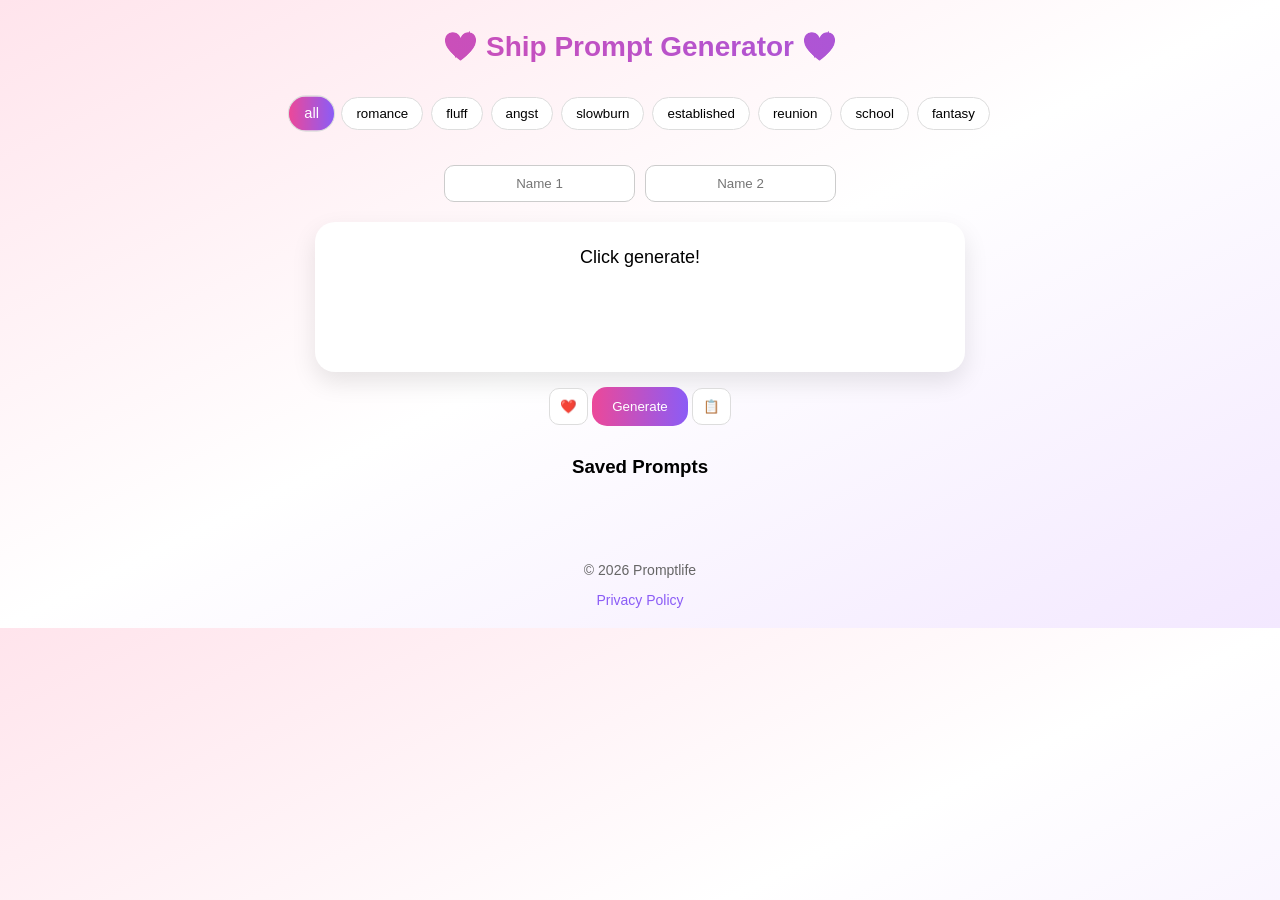
<file: index.html>
<!DOCTYPE html>
<html lang="en">
<head>
  <script async src="https://pagead2.googlesyndication.com/pagead/js/adsbygoogle.js?client=ca-pub-4894835290877784"
     crossorigin="anonymous"></script>
<meta charset="UTF-8">
<title>Ship Prompt Generator</title>
<meta name="viewport" content="width=device-width, initial-scale=1.0">

<style>
body {
  margin: 0;
  font-family: Arial, sans-serif;
  background: linear-gradient(to bottom right, #ffe4ec, #ffffff, #f3e8ff);
  text-align: center;
}

h1 {
  margin-top: 30px;
  font-size: 28px;
  background: linear-gradient(to right, #ec4899, #8b5cf6);
  -webkit-background-clip: text;
  color: transparent;
}

.tabs {
  display: flex;
  overflow-x: auto;
  gap: 8px;
  padding: 15px;
  justify-content: center;
}

.tabs button {
  padding: 8px 14px;
  border-radius: 20px;
  border: 1px solid #ddd;
  background: white;
  cursor: pointer;
}

.tabs button.active {
  background: linear-gradient(to right, #ec4899, #8b5cf6);
  color: white;
  transform: scale(1.1);
}

.inputs {
  display: flex;
  justify-content: center;
  gap: 10px;
  margin: 20px;
}

input {
  padding: 10px;
  border-radius: 10px;
  border: 1px solid #ccc;
  text-align: center;
}

.card {
  background: white;
  padding: 25px;
  margin: auto;
  width: 80%;
  max-width: 600px;
  border-radius: 20px;
  box-shadow: 0 10px 25px rgba(0,0,0,0.1);
  font-size: 18px;
  min-height: 100px;
}

.buttons {
  margin-top: 15px;
}

button.main {
  padding: 12px 20px;
  background: linear-gradient(to right, #ec4899, #8b5cf6);
  color: white;
  border: none;
  border-radius: 15px;
  cursor: pointer;
}

.small-btn {
  padding: 10px;
  border-radius: 10px;
  border: 1px solid #ddd;
  background: white;
  cursor: pointer;
}

.liked {
  margin-top: 30px;
}
</style>
</head>

<body>

<h1>💖 Ship Prompt Generator 💖</h1>

<div class="tabs" id="tabs"></div>

<div class="inputs">
  <input id="name1" placeholder="Name 1">
  <input id="name2" placeholder="Name 2">
</div>

<div class="card" id="promptBox">Click generate!</div>

<div class="buttons">
  <button class="small-btn" onclick="toggleLike()">❤️</button>
  <button class="main" onclick="generatePrompt()">Generate</button>
  <button class="small-btn" onclick="copyPrompt()">📋</button>
</div>

<div class="liked">
  <h3>Saved Prompts</h3>
  <div id="saved"></div>
</div>
<footer style="margin-top: 50px; padding: 20px; font-size: 14px; color: #666;">
    <p>&copy; 2026 Promptlife </p>
    <a href="privacy.html" style="color: #8b5cf6; text-decoration: none;">Privacy Policy</a>
  </footer>

</body>
</html>
<script>
const categories = ["all","romance","fluff","angst","slowburn","established","reunion","school","fantasy"];

let prompts = {
  romance: [
"[insert name] confesses something they should've said a long time ago and [insert name] isn't sure how to respond.",
"[insert name] finds an old love letter from [insert name] that was never sent.",
"[insert name] fixes [insert name]'s tie before prom",
"[insert name] gives [insert name] a promise ring",
"[insert name] and [insert name] have a beach wedding",
"[insert name] sees [insert name] in their wedding dress for the first time",
"[insert name] kisses [insert name] during a fight",
"[insert name] leaves the dance early. [insert name] chases after them",
"[insert name] and [insert name] hold pinkies instead of hands",
"[insert name] sees [insert name] again after years apart. 'You changed. In a good way'",
"[insert name] and [insert name] hold hands as the city burns",
"[insert name] and [insert name] run away together",
"[insert name] and [insert name] meet for the first time at a bar",
"[insert name] takes pictures of [insert name] with a digital camera in golden hour light",
"[insert name] and [insert name] slow dance",
"[insert name] and [insert name] watch the sunset together",
"[insert name] and [insert name] have a late night call",
"[insert name] and [insert name] go for a late night drive",
"[insert name] and [insert name] kiss while fireworks go off in the background",
"[insert name] and [insert name] slow dance in the living room with no music",
"[insert name] and [insert name] slow dance on the balcony under the moonlight",
"[insert name] and [insert name] crash a wedding just to dance together",
"[insert name] and [insert name] get caught kissing by a giggling friend",
"[insert name] plans a surprise stargazing date for [insert name]",
"[insert name] and [insert name] get caught in a photo booth kiss",
"[insert name] kisses [insert name]'s forehead after every goodbye",
"[insert name] and [insert name] exchange handmade Valentine's cards",
"[insert name] and [insert name] dance under string lights",
"[insert name] and [insert name] stargaze on the roof with hot cocoa",
"[insert name] and [insert name] watch the sunrise together in pajamas",
"[insert name] surprises [insert name] with a picnic under the stars",
"[insert name] and [insert name] share a milkshake at a diner and keep stealing glances",
"[insert name] writes [insert name]'s name in the sand at the beach",
"[insert name] and [insert name] argue loudly in the rain",
"[insert name] and [insert name] have a beach day",
"[insert name] and [insert name] run through the city at night laughing",
"[insert name] pulls [insert name] into a kiss just to prove a point",
"[insert name] kisses [insert name] mid-sentence",
"[insert name] and [insert name] slow dance in the kitchen at midnight",
"[insert name] looks at [insert name] like they're the only person in the room",
"[insert name] cups [insert name]'s face before kissing them softly",
"[insert name] and [insert name] fall asleep tangled together after talking all night",
"[insert name] brushes [insert name]'s hair out of their face before kissing them",
"[insert name] and [insert name] share a quiet moment after everyone leaves",
"[insert name] pulls [insert name] closer during a hug and doesn't let go",
"[insert name] kisses [insert name]'s hand absentmindedly",
"[insert name] and [insert name] sit close enough that their knees touch and neither moves",
"[insert name] looks at [insert name] and realizes they're in love",
"[insert name] and [insert name] share their first kiss somewhere unexpected",
"[insert name] and [insert name] fall in love slowly without realizing it",
"[insert name] whispers 'stay' and [insert name] does",
"[insert name] and [insert name] laugh into a kiss",
"[insert name] kisses [insert name] like they've been waiting forever",
"[insert name] and [insert name] share a long hug that turns into something more",
"[insert name] leans in first and [insert name] freezes for a second before kissing back",
"[insert name] pulls [insert name] into their lap without thinking",
"[insert name] rests their forehead against [insert name]'s",
"[insert name] and [insert name] walk side by side, hands brushing until they finally hold",
"[insert name] kisses [insert name] just to shut them up",
"[insert name] and [insert name] get caught staring at each other",
"[insert name] and [insert name] kiss in the rain like it's a movie scene",
"[insert name] whispers something soft that makes [insert name] blush instantly",
"[insert name] and [insert name] sit in silence, completely comfortable",
"[insert name] traces [insert name]'s lips with their thumb before kissing them",
"[insert name] pulls [insert name] into a hug from behind",
"[insert name] kisses [insert name] on impulse and immediately panics",
"[insert name] and [insert name] share a kiss that feels like coming home",
"[insert name] looks at [insert name] and forgets what they were saying",
"[insert name] and [insert name] fall asleep holding hands",
"[insert name] gently tilts [insert name]'s chin up before kissing them",
"[insert name] kisses [insert name] softly before pulling away too soon",
"[insert name] and [insert name] share a look that says everything they can't",
"[insert name] pulls [insert name] closer in a crowded room",
"[insert name] kisses [insert name] like it's their last chance",
"[insert name] and [insert name] finally admit their feelings after denying it for so long"
],
  fluff: [
"[insert name] and [insert name] have a pillow fight",
"[insert name] steals [insert name]'s hoodie",
"[insert name] pretends to be asleep so [insert name] will carry them to bed",
"[insert name] pulls the blanket over [insert name] without waking them",
"[insert name] and [insert name] fall asleep on call",
"[insert name] and [insert name] make a midnight snack together",
"[insert name] memorizes [insert name]'s coffee order",
"[insert name] and [insert name] have a cozy night in on a rainy afternoon",
"[insert name] and [insert name] hold hands at the movies",
"[insert name] bakes [insert name] a birthday cake",
"[insert name] and [insert name] spend christmas together",
"[insert name] and [insert name] prank trick or treaters together",
"[insert name] is scared of thunder, [insert name] holds them through it",
"[insert name] and [insert name] go to the fair",
"[insert name] catches [insert name] staring at them in class",
"[insert name] helps [insert name] clean their closet",
"[insert name] falls asleep on [insert name]'s lap at a sleepover",
"[insert name] and [insert name] slow dance to a song only they can hear",
"[insert name] gives [insert name] a handmade bracelet",
"[insert name] lends [insert name] their scarf during a chilly day",
"[insert name] paints [insert name]'s nails while they talk about nothing",
"[insert name] and [insert name] share headphones on the bus",
"[insert name] plays with [insert name]'s hair absentmindedly",
"[insert name] gives [insert name] a nickname that only they're allowed to use",
"[insert name] ties [insert name]'s shoelaces when they're rushing",
"[insert name] puts a flower crown on [insert name]'s head",
"[insert name] shares their last cookie with [insert name]",
"[insert name] kisses [insert name] on the forehead before class",
"[insert name] carries [insert name] on their back through the hallway",
"[insert name] builds a pillow fort and invites [insert name] to hang out inside",
"[insert name] and [insert name] decorate cookies together and make a mess",
"[insert name] braids [insert name]'s hair before a big event",
"[insert name] doodles hearts next to [insert name]'s name in class",
"[insert name] gently wipes frosting off [insert name]'s nose",
"[insert name] surprises [insert name] with a scrapbook full of memories",
"[insert name] wakes [insert name] up with a soft good morning text",
"[insert name] traces shapes on [insert name]'s arm as they talk",
"[insert name] sneaks a photo of [insert name] while they're smiling",
"[insert name] writes a note and hides it in [insert name]'s lunchbox",
"[insert name] listens to [insert name] talk about something they love",
"[insert name] lets [insert name] draw little doodles on their hand",
"[insert name] picks up [insert name] from school with hot chocolate",
"[insert name] and [insert name] fall asleep on the couch halfway through movie night",
"[insert name] kisses [insert name] on the nose after a snowball fight",
"[insert name] bakes cookies just to see [insert name] smile",
"[insert name] pretends to hate cuddling but melts when [insert name] hugs them",
"[insert name] lets [insert name] wear their hoodie and it's way too big",
"[insert name] blushes every time [insert name] says their name",
"[insert name] and [insert name] play video games and keep cheating to make each other laugh",
"[insert name] gives [insert name] a piggyback ride after they trip",
"[insert name] keeps pretending to need help just to hold [insert name]'s hand",
"[insert name] hides in [insert name]'s scarf because it smells like them",
"[insert name] gets distracted watching [insert name] laugh",
"[insert name] and [insert name] sing together in the car",
"[insert name] wraps [insert name] in a blanket like a burrito",
"[insert name] and [insert name] get lost in a corn maze",
"[insert name] texts [insert name] 'come outside' and shows up with ice cream",
"[insert name] starts a tickle fight and regrets it immediately",
"[insert name] and [insert name] wear matching sweaters and don't even notice",
"[insert name] and [insert name] take naps together under a shared blanket",
"[insert name] and [insert name] try to stay mad at each other, and fail",
"[insert name] wears glitter because [insert name] likes it",
"[insert name] and [insert name] reenact romantic movie scenes, badly",
"[insert name] and [insert name] write 'I love you' in steam on the mirror",
"[insert name] and [insert name] try to teach their pet a trick together",
"[insert name] plays with [insert name]'s hair during long car rides",
"[insert name] makes [insert name] pancakes shaped like hearts",
"[insert name] and [insert name] wear matching onesies on a rainy day",
"[insert name] sings [insert name] to sleep",
"[insert name] draws on [insert name]'s hand",
"[insert name] gives [insert name] a homemade gift",
"[insert name] carries [insert name] across puddles",
"[insert name] sneaks kisses every time [insert name] looks away",
"[insert name] and [insert name] build a blanket fort and never want to leave",
"[insert name] and [insert name] read together in a tree",
"[insert name] buys [insert name] art supplies",
"[insert name] picks [insert name] flowers",
"[insert name] and [insert name] cut each other's hair",
"[insert name] and [insert name] make a playlist that reminds them of each other",
"[insert name] teaches [insert name] how to ice skate and they keep falling together",
"[insert name] reads a book out loud while [insert name] lays in their lap",
"[insert name] and [insert name] build a pillow fort and hide from their responsibilities",
"[insert name] and [insert name] get caught in the rain and laugh the whole way home",
"[insert name] and [insert name] keep kissing during red lights on a long drive",
"[insert name] and [insert name] have matching phone wallpapers without telling each other",
"[insert name] keeps a list of things [insert name] says that make them smile",
"[insert name] and [insert name] take cheesy photos in a photobooth",
"[insert name] and [insert name] send voice notes of 'I miss you' during the day",
"[insert name] sneaks into [insert name]'s bed during a thunderstorm",
"[insert name] and [insert name] celebrate silly anniversaries just for an excuse to spoil each other",
"[insert name] and [insert name] whisper silly things to make each other giggle",
"[insert name] and [insert name] feed each other breakfast in bed",
"[insert name] and [insert name] adopt a stray animal",
"[insert name] can't stop talking about [insert name] to everyone they know",
"[insert name] plans a scavenger hunt to all of [insert name]'s favorite places",
"[insert name] writes little notes for [insert name] and hides them everywhere"
],
  angst: [
"[insert name] is supposed to be focusing on the game, but keeps watching [insert name] laugh with someone else.",
"[insert name] used to wait by [insert name]'s locker, now they walk past it",
"[insert name] says 'we were just kids.' [insert name] still remembers every second",
"[insert name] says something they can't take back, and [insert name] doesn't respond.",
"[insert name] realizes their love for [insert name] far too late",
"[insert name] accidentally hurts [insert name]",
"[insert name] and [insert name] break up. Years later, they meet at a friend's wedding",
"[insert name] waits for [insert name] at a restaurant. They don't show up",
"[insert name] waits at a bus stop with a gift for [insert name] they never got to give",
"[insert name] watches everyone else leave the party. [insert name] said they'd come",
"[insert name] and [insert name] still talk, but not about the things that matter",
"[insert name] says 'I'm fine' while [insert name] searches their face for the truth",
"[insert name] listens to the voicemail from [insert name] on repeat, but never replies",
"[insert name] and [insert name] both remember the fight differently",
"[insert name] leaves before the coffee brews, and [insert name] doesn't ask why anymore",
"[insert name] and [insert name] stop arguing. They also stop talking",
"[insert name] lets [insert name] go because they think it's what's best",
"[insert name] sits beside [insert name] on the couch, but the space between them feels wider",
"[insert name] looks at the anniversary date on the calendar and pretends not to notice",
"[insert name] holds [insert name]'s hand out of habit, not love",
"[insert name] still wears their ring. [insert name] doesn't anymore",
"[insert name] rewrites the text again and again before finally pressing send",
"[insert name] cries in the car while [insert name] sleeps beside them, unaware",
"[insert name] saves the last piece of cake, but [insert name] never comes home to eat it",
"[insert name] folds [insert name]'s laundry like they used to, even though they don't live there anymore",
"[insert name] and [insert name] spend the night talking about everything except what really hurts",
"[insert name] plays their favorite song, hoping [insert name] will remember",
"[insert name] helps [insert name] pack, pretending it's not the last time",
"[insert name] laughs at [insert name]'s joke and realizes they've missed this",
"[insert name] and [insert name] go out to dinner and talk like strangers",
"[insert name] kisses [insert name] like they're afraid it's the last time",
"[insert name] says 'I love you' out loud. [insert name] doesn't hear it",
"[insert name] returns home and finds everything just as they left it, except [insert name]",
"[insert name] notices the space where [insert name]'s toothbrush used to be",
"[insert name] says 'goodbye' like they don't want to mean it",
"[insert name] runs into [insert name] in the rain. They both say 'hi' like it hurts",
"[insert name] holds [insert name] tightly and knows they're slipping away",
"[insert name] says 'I missed you' and [insert name] doesn't say it back",
"[insert name] writes a song about [insert name] and never plays it for them",
"[insert name] wakes up from a dream where [insert name] still loved them",
"[insert name] and [insert name] say goodbye with a hug that lasts too long",
"[insert name] and [insert name] talk about the future without mentioning each other in it",
"[insert name] hears a song on the radio and drives in silence",
"[insert name] makes dinner for two and throws half of it away",
"[insert name] finds an unsent letter addressed to [insert name] in the back of a drawer",
"[insert name] can't sleep in their old bed without [insert name]",
"[insert name] hears someone say [insert name]'s name in a crowd and turns",
"[insert name] stands in front of [insert name]'s door, debating whether to knock",
"[insert name] dreams about [insert name] and wakes up with tears on their pillow",
"[insert name] keeps rereading old texts from [insert name], trying to find a reason it ended",
"[insert name] tries dating again and finds themselves comparing everyone to [insert name]",
"[insert name] waits in the rain just in case [insert name] shows up",
"[insert name] misses the arguments more than the silence",
"[insert name] finds one of [insert name]'s shirts in the laundry and breaks down",
"[insert name] answers an unknown number, hoping it's [insert name]",
"[insert name] sits at the edge of the bed where [insert name] used to sleep",
"[insert name] finally takes off the ring and whispers 'thank you'",
"[insert name] hears the door creak and thinks, for a second, it's [insert name]",
"[insert name] lets go of the last thing that reminded them of [insert name]",
"[insert name] sets the table for one",
"[insert name] tries to forget but the city won't let them",
"[insert name] feels [insert name] in every room they walk into",
"[insert name] skips practice, and [insert name] finds them alone in the locker room, crying.",
"[insert name] has to leave [insert name] behind",
"[insert name] and [insert name] get into a huge fight",
"[insert name] finds out [insert name] is using them for money",
"[insert name] and [insert name] lose each other during a zombie apocalypse",
"[insert name] still sets the table for two",
"[insert name] looks across the table and wonders when the silence became easier than the truth",
"[insert name] folds [insert name]'s clothes like it still matters",
"[insert name] sees [insert name] laughing and wonders if they were ever the reason"
],
  slowburn: [
"[insert name] asks [insert name] if they need study help after seeing their last exam result",
"[insert name] offers [insert name] a ride home after their shift together",
"[insert name] wears something in [insert name]'s favourite colour just to see if they notice",
"[insert name] starts a fight with someone flirting with [insert name]",
"[insert name] secretly watches [insert name]'s livestreams and never says anything",
"[insert name] brags about [insert name] to their friends without realizing it",
"[insert name] tries to impress [insert name] and completely fails",
"[insert name] trains harder just to impress [insert name] but they don't notice",
"[insert name] sketches [insert name] in their notebook and someone finds out",
"[insert name] gets caught doodling [insert name]'s name",
"[insert name] keeps walking [insert name] home even when they insist they don't need it",
"[insert name] lets [insert name] win just to see them smile",
"[insert name] catches [insert name] dancing alone and doesn't interrupt",
"[insert name] always warms [insert name]'s hands in winter",
"[insert name] stays up late waiting for [insert name] to get home safe",
"[insert name] rereads old texts and wonders if [insert name] does too",
"[insert name] offers to walk [insert name] home in the rain",
"[insert name] invites [insert name] to a party and regrets it immediately",
"[insert name] takes [insert name] to a new café and watches their reaction the whole time",
"[insert name] is nervous to meet [insert name]'s parents",
"[insert name] brings [insert name] to a work event and stays close the whole time",
"[insert name] accidentally likes [insert name]'s old post from years ago",
"[insert name] creates fake accounts just to boost [insert name]'s confidence online",
"[insert name] finds a letter in their locker with familiar handwriting",
"[insert name] leaves a snack on [insert name]'s desk every day without saying it's them",
"[insert name] and [insert name] get assigned seats next to each other",
"[insert name] watches [insert name] succeed using the help they gave them",
"[insert name] holds [insert name]'s hand for the first time in a crowded place",
"[insert name] lets [insert name] rest their head in their lap without comment",
"[insert name] shows up to [insert name]'s performance and they lock eyes",
"[insert name] shows up at [insert name]'s house late at night saying 'I couldn't sleep'",
"[insert name] brings [insert name] their favorite snack after a bad day",
"[insert name] and [insert name] get caught passing notes",
"[insert name] stands up for [insert name] without hesitation",
"[insert name] brings [insert name] a warm drink without asking",
"[insert name] rests their head on [insert name]'s shoulder during a movie",
"[insert name] gives [insert name] a flower they picked on the way",
"[insert name] leaves kind notes in [insert name]'s locker every morning",
"[insert name] doodles hearts next to [insert name]'s name",
"[insert name] brings [insert name] a handmade gift for no reason",
"[insert name] puts a flower crown on [insert name]'s head",
"[insert name] shows up with a handmade sign at [insert name]'s event",
"[insert name] picks flowers for [insert name]",
"[insert name] convinces [insert name] to explore somewhere slightly dangerous together",
"[insert name] bumps into [insert name] in a crowded hallway and catches them",
"[insert name] tells everyone they're not dating but acts like they are",
"[insert name] catches [insert name] staring and just smiles",
"[insert name] finds out [insert name] has been drawing them",
"[insert name] learns [insert name]'s routine without realizing it",
"[insert name] starts showing up everywhere [insert name] is",
"[insert name] remembers small details about [insert name] that even they forgot",
"[insert name] notices when [insert name] is having a bad day before anyone else",
"[insert name] adjusts their schedule just to see [insert name] more",
"[insert name] keeps their distance but always watches [insert name]",
"[insert name] looks for [insert name] in every crowded room",
"[insert name] feels calmer just being near [insert name]",
"[insert name] makes excuses to text [insert name]",
"[insert name] saves every message from [insert name]",
"[insert name] replays conversations with [insert name] over and over",
"[insert name] notices when [insert name] stops smiling as much",
"[insert name] starts caring more than they meant to",
"[insert name] realizes they've memorized [insert name]'s laugh",
"[insert name] gets jealous but doesn't understand why",
"[insert name] denies their feelings even when it's obvious",
"[insert name] almost confesses, then laughs it off",
"[insert name] says 'we're just friends' and immediately regrets it",
"[insert name] looks at [insert name] and knows they're in trouble"
],
  established: [
"[insert name] makes [insert name]'s coffee just the way they like it every morning",
"[insert name] and [insert name] slow dance in the kitchen while dinner simmers",
"[insert name] leaves the porch light on for [insert name] every night",
"[insert name] finds a love note tucked into their coat from [insert name]",
"[insert name] falls asleep on the couch, and [insert name] gently covers them with a blanket",
"[insert name] surprises [insert name] with breakfast in bed on their day off",
"[insert name] rubs [insert name]'s shoulders while they cook dinner together",
"[insert name] and [insert name] spend a rainy day doing a puzzle and sipping tea",
"[insert name] picks [insert name] up from work with flowers just because",
"[insert name] runs a warm bath for [insert name] after a hard day",
"[insert name] kisses [insert name]'s forehead and whispers goodnight",
"[insert name] and [insert name] laugh about how they met while folding laundry",
"[insert name] waits up for [insert name] even though they said not to",
"[insert name] and [insert name] fall asleep holding hands after a long day",
"[insert name] and [insert name] hold hands in the car, even in silence",
"[insert name] bakes [insert name]'s favorite cake on their anniversary",
"[insert name] brings home a souvenir from a trip just for [insert name]",
"[insert name] gives [insert name] a forehead kiss before leaving for the day",
"[insert name] and [insert name] share an umbrella walking home from dinner",
"[insert name] leaves a jacket over [insert name] when they fall asleep at their desk",
"[insert name] and [insert name] decorate for the holidays with way too many lights",
"[insert name] pulls [insert name] in for a kiss mid argument just to stop the spiral",
"[insert name] brings [insert name] a cup of tea when they're stressed without saying a word",
"[insert name] holds [insert name]'s hand while waiting at the doctor's office",
"[insert name] wakes up to [insert name] asleep on their chest, snoring softly",
"[insert name] and [insert name] leave each other notes on the bathroom mirror",
"[insert name] hums while brushing [insert name]'s hair",
"[insert name] and [insert name] dance in the living room to an old song from their wedding",
"[insert name] carries [insert name] to bed when they fall asleep on the couch",
"[insert name] kisses [insert name] goodnight like it's still their first time",
"[insert name] puts a coat over [insert name] when it gets cold outside",
"[insert name] and [insert name] make breakfast together every Sunday without fail",
"[insert name] packs [insert name] a lunch with a little heart drawn inside",
"[insert name] and [insert name] cook dinner together and make a mess",
"[insert name] sings off-key and [insert name] claps anyway",
"[insert name] wraps [insert name] in a hug after a long day and everything feels better",
"[insert name] and [insert name] hold hands during the quiet parts of a movie",
"[insert name] and [insert name] repaint their bedroom a new color just to make a change",
"[insert name] and [insert name] keep a photo strip from a photo booth in their wallet",
"[insert name] stargazes with [insert name] and talks about growing old in the same house",
"[insert name] sneaks a love note into [insert name]'s suitcase before a trip",
"[insert name] and [insert name] stay up all night talking even though they have nothing new to say",
"[insert name] and [insert name] decorate their first shared home together",
"[insert name] and [insert name] adopt a dog and argue over what to name it",
"[insert name] and [insert name] exchange glances across a crowded room",
"[insert name] and [insert name] fix up a little cabin together laughing through every mistake",
"[insert name] always saves the last cookie for [insert name]",
"[insert name] and [insert name] keep a jar of notes labeled 'reasons I love you'",
"[insert name] kisses [insert name] in the rain just because they can",
"[insert name] smiles every time [insert name] leaves their shoes by the door",
"[insert name] puts their arm around [insert name] during a movie, still a little nervous somehow",
"[insert name] knows exactly how [insert name] takes their coffee without asking",
"[insert name] reaches for [insert name]'s hand without looking",
"[insert name] and [insert name] argue over something small and laugh halfway through",
"[insert name] checks if [insert name] got home safe every single night",
"[insert name] kisses [insert name] absentmindedly while doing something else",
"[insert name] and [insert name] fall asleep mid-conversation",
"[insert name] steals food off [insert name]'s plate and they pretend to be annoyed",
"[insert name] leans into [insert name] without thinking",
"[insert name] and [insert name] share a look that says everything without words",
"[insert name] instinctively reaches for [insert name] in a crowd",
"[insert name] fixes [insert name]'s clothes or hair without saying anything",
"[insert name] always notices when [insert name] is even slightly off",
"[insert name] and [insert name] sit together in comfortable silence doing separate things",
"[insert name] rests their head on [insert name] without asking",
"[insert name] knows exactly how to calm [insert name] down",
"[insert name] and [insert name] joke about their future like it's already decided",
"[insert name] can't sleep properly without [insert name] beside them",
"[insert name] wakes up and reaches for [insert name] first thing",
"[insert name] and [insert name] share routines that feel like second nature",
"[insert name] feels at home wherever [insert name] is",
"[insert name] looks at [insert name] and realizes this is it for them"
  ],
  reunion: [
"[insert name] and [insert name] meet in a jail cell after years of not talking",
"[insert name] and [insert name] break up. Years later, they meet at a friend's wedding",
"[insert name] and [insert name] meet again at a wedding, not theirs",
"[insert name] comes back to visit. [insert name] doesn't know what to say",
"[insert name] says 'you look good' and [insert name] tries not to cry",
"[insert name] holds [insert name]'s hand during the flight, just like old times",
"[insert name] gives [insert name] their old hoodie back, folded neatly, like a memory",
"[insert name] asks how [insert name] has been. They both lie",
"[insert name] walks past [insert name] in the street, and their heart stutters",
"[insert name] and [insert name] run into each other, and the silence says everything",
"[insert name] laughs at [insert name]'s favorite show, but it feels wrong without them",
"[insert name] and [insert name] meet for coffee and pretend they were never more than friends",
"[insert name] visits the place they first kissed, just to remember",
"[insert name] and [insert name] try to have fun again. It almost works",
"[insert name] gets a message from [insert name] after months of silence, just a heart emoji",
"[insert name] and [insert name] share a cab ride in silence",
"[insert name] makes [insert name] laugh one last time before leaving",
"[insert name] hugs [insert name] like it's the first time and the last",
"[insert name] and [insert name] sit on the porch, neither saying the thing they need to",
"[insert name] rereads the dedication in a book [insert name] once gave them",
"[insert name] bumps into [insert name] at the train station and both pretend not to notice",
"[insert name] and [insert name] watch fireworks and say nothing about last year",
"[insert name] and [insert name] go for a walk to talk, but never get past small talk",
"[insert name] and [insert name] run into each other at the bookstore and pretend to be strangers",
"[insert name] and [insert name] see each other at a mutual friend's party and avoid eye contact",
"[insert name] visits [insert name]'s family and doesn't know what to say",
"[insert name] and [insert name] have dinner for the first time in months, no one touches their food",
"[insert name] brings up an old memory and realizes [insert name] has forgotten",
"[insert name] and [insert name] sit on a train in silence, hands almost touching",
"[insert name] says something only [insert name] used to understand, no one reacts",
"[insert name] and [insert name] laugh like old times, then remember they aren't anymore",
"[insert name] and [insert name] meet eyes at graduation both thinking 'what if'",
"[insert name] almost says 'I missed you' but changes it at the last second",
"[insert name] notices the way [insert name] hasn't changed at all",
"[insert name] notices the way [insert name] has changed too much",
"[insert name] keeps looking at [insert name] like they might disappear again",
"[insert name] doesn't know whether to hug [insert name] or stay still",
"[insert name] says something casual while their hands shake",
"[insert name] and [insert name] sit too far apart on purpose",
"[insert name] and [insert name] keep accidentally brushing hands but never holding them",
"[insert name] hears [insert name]'s laugh again and freezes",
"[insert name] forgets what they were saying when they see [insert name]",
"[insert name] feels like no time has passed and too much time has passed at once",
"[insert name] wants to ask everything but says nothing",
"[insert name] wonders if [insert name] ever thinks about them too",
"[insert name] walks away first even though they don't want to",
"[insert name] turns back hoping [insert name] will too",
"[insert name] and [insert name] stand there a second too long before saying goodbye",
"[insert name] replays the interaction over and over after they leave",
"[insert name] smiles after seeing [insert name] again, then feels worse",
"[insert name] realizes they're not over [insert name] at all"
],
 school: [
"[insert name] finds [insert name] sleeping in the library",
"during a field trip, [insert name] gives [insert name] their jacket",
"[insert name] is nervous to go to a halloween party, [insert name] reassures them",
"[insert name] catches [insert name] staring at them in class",
"[insert name] and [insert name] get caught passing notes",
"[insert name] and [insert name] get assigned to sit next to each other in class",
"[insert name] helps [insert name] with their long procrastinated project",
"[insert name] offers to pay for [insert name]'s lunch",
"[insert name] and [insert name] sit next to each other in class but haven't spoken for years",
"[insert name] sees [insert name] laughing with someone else and looks away too quickly",
"[insert name] deletes a message to [insert name] before hitting send for the fifth time",
"[insert name] stays home from the party because they knew [insert name] would be there",
"[insert name] walks past [insert name] in the hallway and pretends they don't notice",
"[insert name] watches [insert name] dance with someone else at prom",
"[insert name] finds an old picture of them and [insert name] taped in an old locker",
"[insert name] almost says something to [insert name] after class but doesn't",
"[insert name] changes their route to avoid [insert name] every day",
"[insert name] cries in the bathroom after overhearing [insert name] talking about them",
"[insert name] writes a poem about [insert name] and never shows anyone",
"[insert name] finds [insert name] asleep in the library and covers them with their hoodie",
"[insert name] throws out [insert name]'s bracelet but digs it out of the trash later",
"[insert name] and [insert name] get paired up for a project and pretend everything's fine",
"[insert name] and [insert name] share a headphone on the bus ride home in complete silence",
"[insert name] and [insert name] run into each other during detention",
"[insert name] texts 'I miss you' then deletes it before [insert name] sees it",
"[insert name] keeps [insert name]'s old hoodie but never wears it",
"[insert name] and [insert name] share a look across the room that says everything",
"[insert name] finds a drawing of themself in [insert name]'s sketchbook",
"[insert name] and [insert name] argue in the rain until neither can speak",
"[insert name] shows up at [insert name]'s house but leaves before knocking",
"[insert name] sits alone at lunch where they used to sit with [insert name]",
"[insert name] stands up for [insert name] from bullies",
"[insert name] finds their yearbook signed by [insert name] and reads it ten times",
"[insert name] hears [insert name] got a new partner and doesn't know how to react",
"[insert name] returns a hoodie they borrowed from [insert name] folded and clean",
"[insert name] and [insert name] avoid each other during a field trip but both keep looking",
"[insert name] plays the piano after school not knowing [insert name] is listening",
"[insert name] writes lyrics about [insert name] in their journal",
"[insert name] skips class just to get away from [insert name] for a while",
"[insert name] and [insert name] get locked in the gym overnight",
"[insert name] and [insert name] talk again for the first time during a group project",
"[insert name] and [insert name] text all night but ignore each other the next day",
"[insert name] walks home in the rain after seeing [insert name] with someone else",
"[insert name] keeps checking their phone hoping [insert name] will message first",
"[insert name] rips up a love note they were going to give [insert name]",
"[insert name] and [insert name] share an umbrella without speaking",
"[insert name] doodles [insert name]'s name in the margin of their notes",
"[insert name] writes [insert name]'s name on a fogged-up bus window and wipes it away",
"[insert name] sees [insert name] cry in the hallway and just sits beside them",
"[insert name] walks away before [insert name] can finish apologizing",
"[insert name] picks up [insert name]'s notebook and finds something written about them",
"[insert name] and [insert name] talk on the roof after school and say too much",
"[insert name] returns a mixtape [insert name] made them without a word",
"[insert name] and [insert name] see each other at a party and act like strangers",
"[insert name] passes a note to [insert name] and instantly regrets it",
"[insert name] helps [insert name] with homework and pretends nothing happened between them",
"[insert name] and [insert name] share earbuds on the way home heartbeats loud",
"[insert name] stands outside the theater waiting to see if [insert name] shows up",
"[insert name] sees [insert name] wearing something they gave them",
"[insert name] and [insert name] meet eyes at graduation both thinking what if",
"[insert name] reads an old text thread with [insert name] until their battery dies",
"[insert name] sneaks glances at [insert name] from across the cafeteria",
"[insert name] hesitates before liking [insert name]'s new post",
"[insert name] and [insert name] sit near each other at the assembly but never speak",
"[insert name] tells their friend they're over [insert name] but keeps bringing them up",
"[insert name] pretends to be fine when [insert name] sits next to someone else",
"[insert name] avoids the hallway where [insert name] always used to wait for them",
"[insert name] stays late at rehearsal just to be near [insert name]",
"[insert name] and [insert name] work together in silence tension thick",
"[insert name] catches [insert name] looking and quickly looks away",
"[insert name] rips out the journal page that mentions [insert name]",
"[insert name] listens to their song on repeat all night",
"[insert name] avoids eye contact when [insert name] walks past with someone else",
"[insert name] turns their chair away from [insert name] in class but still listens",
"[insert name] and [insert name] reach for the same book in the library",
"[insert name] scrolls past [insert name]'s stories pretending they don't care",
"[insert name] almost walks up to [insert name] after the game but doesn't",
"[insert name] stops wearing the hoodie [insert name] gave them but keeps it in their closet",
"[insert name] closes the yearbook when they see [insert name]'s picture",
"[insert name] draws [insert name]'s initials in the sand before the water washes it away",
"[insert name] sees [insert name] laughing and wishes they could join in again",
"[insert name] walks to [insert name]'s street but doesn't knock"
],
  fantasy: [
"[insert name] casts a love spell, but [insert name] was already in love",
"[insert name] and [insert name] fall in love while stuck in an enchanted loop",
"[insert name] and [insert name] get caught in a time-freezing spell and spend years alone together",
"[insert name] and [insert name] become immortal and watch the world change around them",
"[insert name] is a detective trying to solve [insert name]'s murder",
"[insert name] and [insert name] agree: if they get separated, meet at the river",
"[insert name] and [insert name] hold hands as the city burns around them",
"[insert name] and [insert name] run away together to escape their fate",
"[insert name] and [insert name] lose each other during a zombie apocalypse",
"[insert name] has to leave [insert name] behind to save them",
"[insert name] writes a book about [insert name], not knowing they’re still alive",
"[insert name] convinces [insert name] to explore a haunted place with them",
"[insert name] teaches [insert name] how to use magic",
"[insert name] and [insert name] grow old together despite a curse trying to keep them apart",
"[insert name] and [insert name] see each other in every lifetime but never remember why they feel connected",
"[insert name] remembers every past life, [insert name] remembers none",
"[insert name] is a villain but refuses to hurt [insert name]",
"[insert name] is the hero sent to defeat [insert name], but hesitates",
"[insert name] and [insert name] are on opposite sides of a war but keep meeting in secret",
"[insert name] sneaks into [insert name]'s kingdom just to see them again",
"[insert name] leaves coded messages across time for [insert name] to find",
"[insert name] and [insert name] share dreams every night without understanding why",
"[insert name] wakes up in a world where [insert name] doesn’t exist",
"[insert name] brings [insert name] back from the dead but something is different",
"[insert name] trades something important just to save [insert name]",
"[insert name] and [insert name] are cursed to forget each other every day",
"[insert name] writes [insert name]'s name in a spellbook they’re not supposed to touch",
"[insert name] and [insert name] meet at the same place in every universe",
"[insert name] can only see [insert name] when it rains",
"[insert name] hears [insert name]'s voice through magic but can’t find them",
"[insert name] crosses dimensions just to find [insert name]",
"[insert name] finds [insert name] frozen in time and refuses to leave them",
"[insert name] promises to find [insert name] in every lifetime",
"[insert name] and [insert name] break a curse together",
"[insert name] hides [insert name] from something hunting them",
"[insert name] sacrifices themselves so [insert name] can live",
"[insert name] and [insert name] meet as strangers but feel like they’ve known each other forever",
"[insert name] remembers [insert name] at the last second before the spell resets",
"[insert name] and [insert name] find each other again against all odds",
"[insert name] chooses [insert name] over power, destiny, or immortality"
]
};

let currentCategory = "all";
let currentPrompt = "";
let liked = [];

const tabsDiv = document.getElementById("tabs");

categories.forEach(cat => {
  const btn = document.createElement("button");
  btn.innerText = cat;
  btn.onclick = () => {
    currentCategory = cat;
    document.querySelectorAll(".tabs button").forEach(b=>b.classList.remove("active"));
    btn.classList.add("active");
    generatePrompt();
  };
  tabsDiv.appendChild(btn);
});

tabsDiv.children[0].classList.add("active");

function getAllPrompts(){
  return Object.values(prompts).flat();
}

function generatePrompt(){
  let list = currentCategory==="all" ? getAllPrompts() : prompts[currentCategory];
  currentPrompt = list[Math.floor(Math.random()*list.length)];

  let i = 0;
  let n1 = document.getElementById("name1").value || "Name 1";
  let n2 = document.getElementById("name2").value || "Name 2";

  const text = currentPrompt.replace(/\[insert name\]/g, ()=>{
    return i++ % 2 === 0 ? n1 : n2;
  });

  document.getElementById("promptBox").innerText = text;
}

function toggleLike(){
  if(liked.includes(currentPrompt)){
    liked = liked.filter(p=>p!==currentPrompt);
  } else {
    liked.push(currentPrompt);
  }
  renderSaved();
}

function renderSaved(){
  const div = document.getElementById("saved");
  div.innerHTML="";
  liked.forEach(p=>{
    const el = document.createElement("div");
    el.innerText = p;
    el.onclick = ()=> {
      currentPrompt = p;
      generatePrompt();
    };
    div.appendChild(el);
  });
}

function copyPrompt(){
  navigator.clipboard.writeText(document.getElementById("promptBox").innerText);
}
</script>

</body>
</html>
</file>
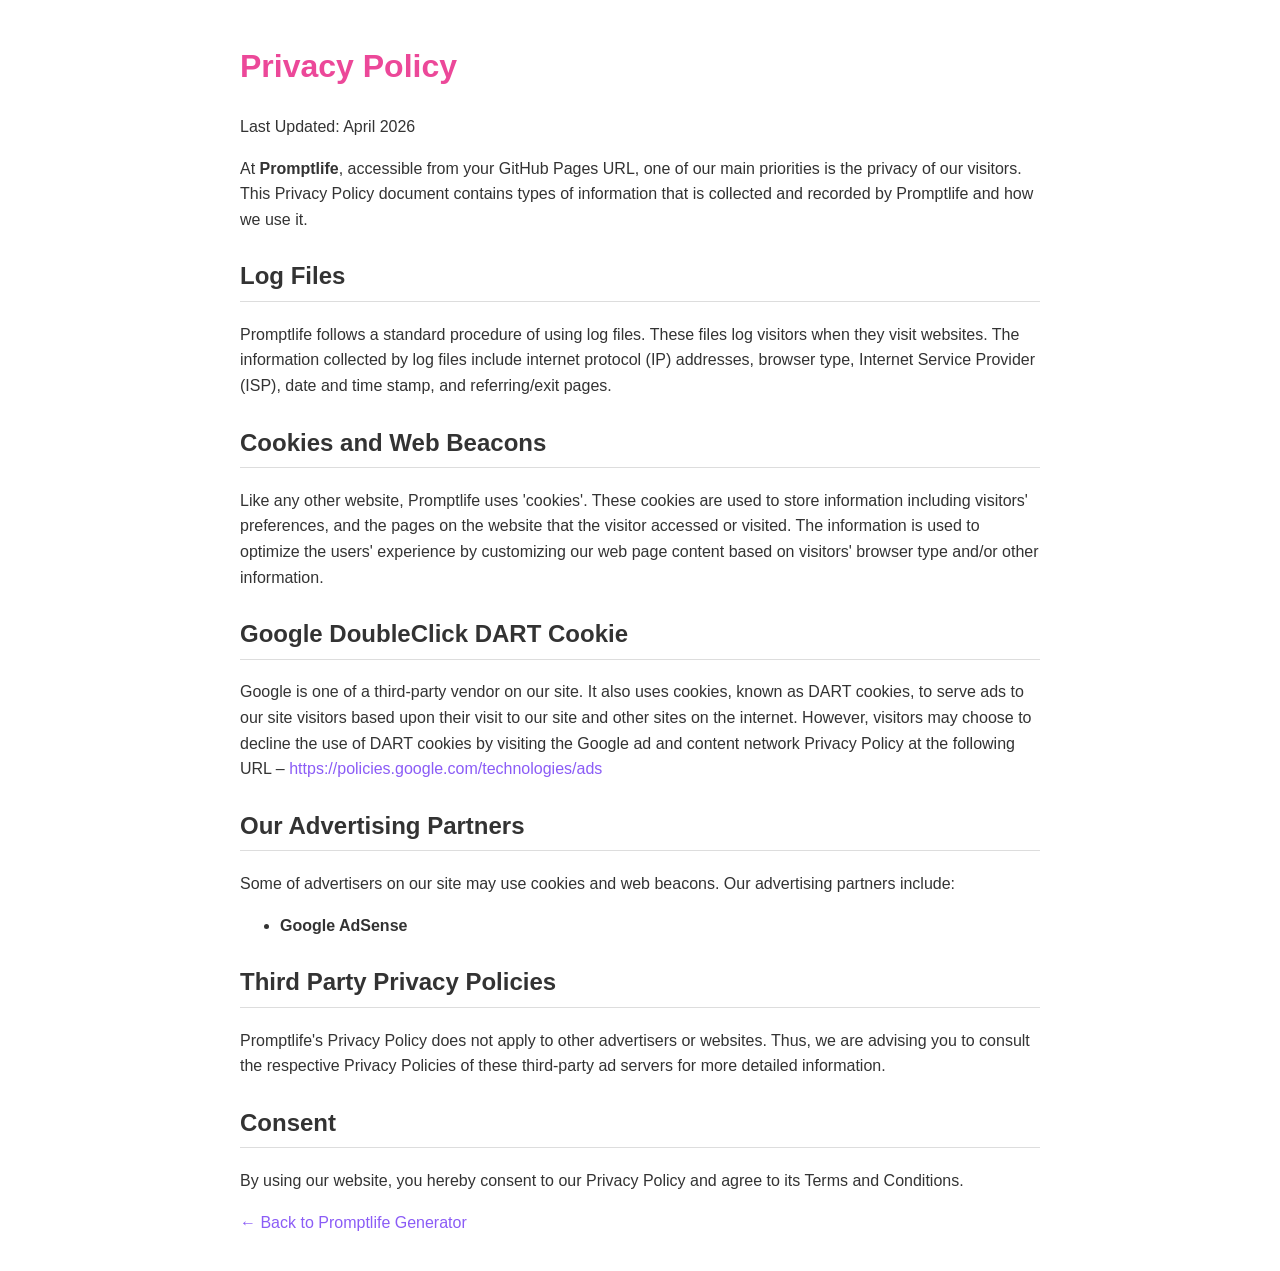
<file: privacy.html>
<!DOCTYPE html>
<html lang="en">
<head>
    <meta charset="UTF-8">
    <meta name="viewport" content="width=device-width, initial-scale=1.0">
    <title>Privacy Policy - Promptlife</title>
    <style>
        body { font-family: Arial, sans-serif; line-height: 1.6; padding: 20px; max-width: 800px; margin: auto; color: #333; }
        h1 { color: #ec4899; }
        h2 { border-bottom: 1px solid #ddd; padding-bottom: 5px; margin-top: 25px; }
        a { color: #8b5cf6; text-decoration: none; }
        a:hover { text-decoration: underline; }
    </style>
</head>
<body>
    <h1>Privacy Policy</h1>
    <p>Last Updated: April 2026</p>

    <p>At <strong>Promptlife</strong>, accessible from your GitHub Pages URL, one of our main priorities is the privacy of our visitors. This Privacy Policy document contains types of information that is collected and recorded by Promptlife and how we use it.</p>

    <h2>Log Files</h2>
    <p>Promptlife follows a standard procedure of using log files. These files log visitors when they visit websites. The information collected by log files include internet protocol (IP) addresses, browser type, Internet Service Provider (ISP), date and time stamp, and referring/exit pages.</p>

    <h2>Cookies and Web Beacons</h2>
    <p>Like any other website, Promptlife uses 'cookies'. These cookies are used to store information including visitors' preferences, and the pages on the website that the visitor accessed or visited. The information is used to optimize the users' experience by customizing our web page content based on visitors' browser type and/or other information.</p>

    <h2>Google DoubleClick DART Cookie</h2>
    <p>Google is one of a third-party vendor on our site. It also uses cookies, known as DART cookies, to serve ads to our site visitors based upon their visit to our site and other sites on the internet. However, visitors may choose to decline the use of DART cookies by visiting the Google ad and content network Privacy Policy at the following URL – <a href="https://policies.google.com/technologies/ads">https://policies.google.com/technologies/ads</a></p>

    <h2>Our Advertising Partners</h2>
    <p>Some of advertisers on our site may use cookies and web beacons. Our advertising partners include:</p>
    <ul>
        <li><strong>Google AdSense</strong></li>
    </ul>

    <h2>Third Party Privacy Policies</h2>
    <p>Promptlife's Privacy Policy does not apply to other advertisers or websites. Thus, we are advising you to consult the respective Privacy Policies of these third-party ad servers for more detailed information.</p>

    <h2>Consent</h2>
    <p>By using our website, you hereby consent to our Privacy Policy and agree to its Terms and Conditions.</p>
    
    <p><a href="index.html">← Back to Promptlife Generator</a></p>
</body>
</html>
</file>
